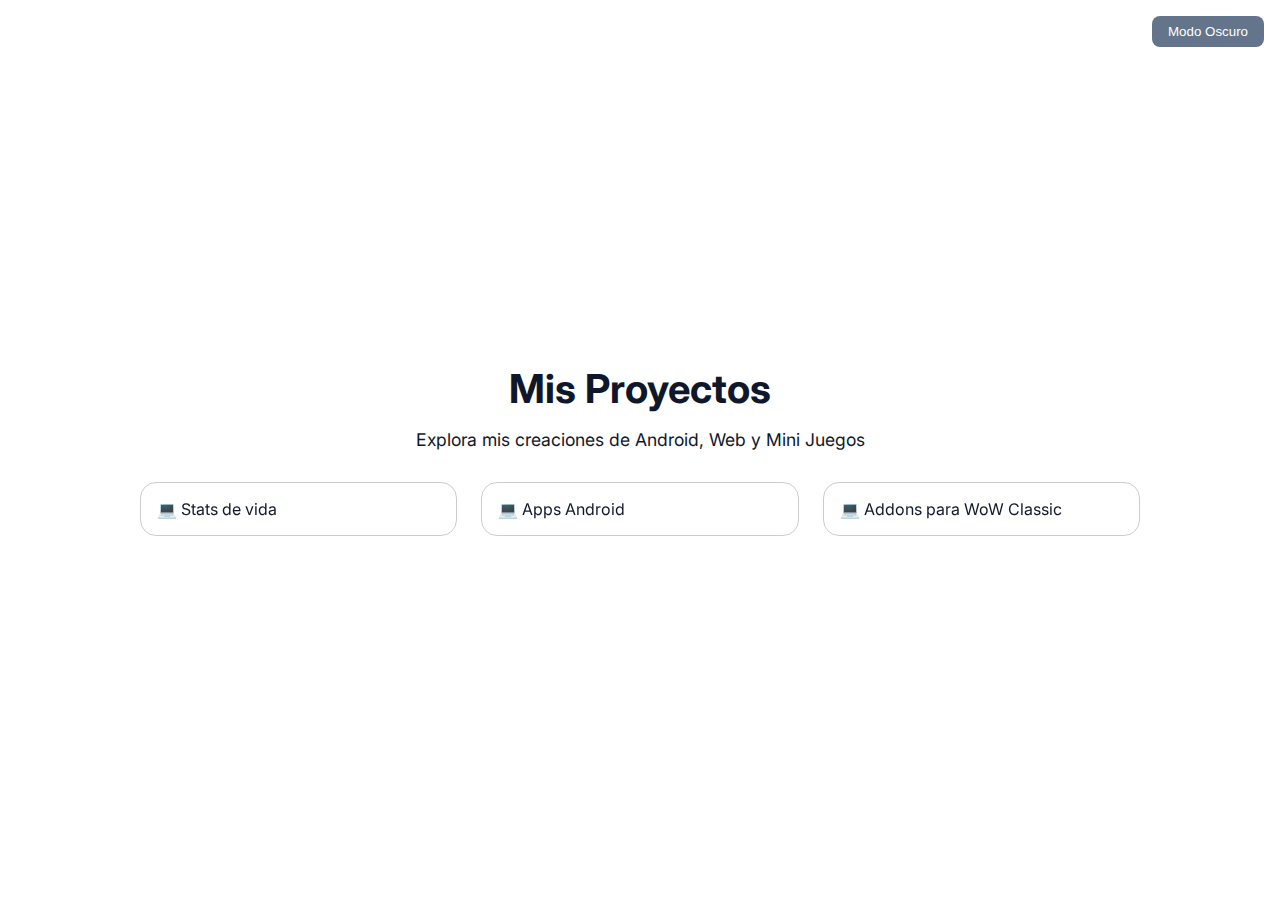
<file: menu.html>
<!DOCTYPE html>
<html lang="es">
<head>
  <meta charset="UTF-8" />
  <meta name="viewport" content="width=device-width, initial-scale=1.0" />
  <title>Home</title>
  <link href="https://fonts.googleapis.com/css2?family=Inter:wght@400;600&display=swap" rel="stylesheet">
  <style>
    :root {
      --fondo-claro: #FFFFFF;
      --fondo-oscuro: #0F172A;
      --texto-claro: #0F172A;
      --texto-oscuro: #F1F5F9;
      --primario: #64748B;
      --transicion: all 0.3s ease;
    }

    * {
      box-sizing: border-box;
      margin: 0;
      padding: 0;
    }

    body {
      font-family: 'Inter', sans-serif;
      background-color: var(--fondo-claro);
      color: var(--texto-claro);
      transition: var(--transicion);
      min-height: 100vh;
      display: flex;
      flex-direction: column;
      align-items: center;
      justify-content: center;
      padding: 2rem;
    }

    body.oscuro {
      background-color: var(--fondo-oscuro);
      color: var(--texto-oscuro);
    }

    .boton-tema {
      position: absolute;
      top: 1rem;
      right: 1rem;
      padding: 0.5rem 1rem;
      border: none;
      background: var(--primario);
      color: white;
      border-radius: 0.5rem;
      cursor: pointer;
      transition: var(--transicion);
    }

    h1 {
      font-size: 2.5rem;
      margin-bottom: 1rem;
      animation: aparecerAbajo 1s ease forwards;
    }

    p {
      font-size: 1.1rem;
      margin-bottom: 2rem;
      text-align: center;
      animation: aparecerArriba 1s ease forwards;
    }

    .proyectos {
      display: grid;
      grid-template-columns: repeat(auto-fit, minmax(250px, 1fr));
      gap: 1.5rem;
      width: 100%;
      max-width: 1000px;
    }

    .proyecto {
      padding: 1rem;
      border: 1px solid #ccc;
      border-radius: 1rem;
      background: rgba(255, 255, 255, 0.1);
      backdrop-filter: blur(10px);
      transition: var(--transicion);
      cursor: pointer;
      transform: scale(1);
      animation: aparecer 1s ease forwards;
    }

    .proyecto:hover {
      transform: scale(1.05);
      box-shadow: 0 10px 20px rgba(0, 0, 0, 0.2);
    }

    @keyframes aparecerAbajo {
      from { opacity: 0; transform: translateY(-50px); }
      to { opacity: 1; transform: translateY(0); }
    }

    @keyframes aparecerArriba {
      from { opacity: 0; transform: translateY(20px); }
      to { opacity: 1; transform: translateY(0); }
    }

    @keyframes aparecer {
      from { opacity: 0; }
      to { opacity: 1; }
    }
  </style>
</head>
<body>
  <button class="boton-tema" onclick="cambiarTema()">Modo Oscuro</button>
  <h1>Mis Proyectos</h1>
  <p>Explora mis creaciones de Android, Web y Mini Juegos</p>
  <div class="proyectos">
    <div class="proyecto">💻 Stats de vida</div>
    <div class="proyecto">💻 Apps Android</div>
    <div class="proyecto">💻 Addons para WoW Classic</div>
    <!-- Más proyectos aquí -->
  </div>

  <script>
    const botonTema = document.querySelector('.boton-tema');
    function cambiarTema() {
      document.body.classList.toggle('oscuro');
      botonTema.textContent = document.body.classList.contains('oscuro') ? 'Modo Claro' : 'Modo Oscuro';
    }
  </script>
</body>
</html>
</file>
